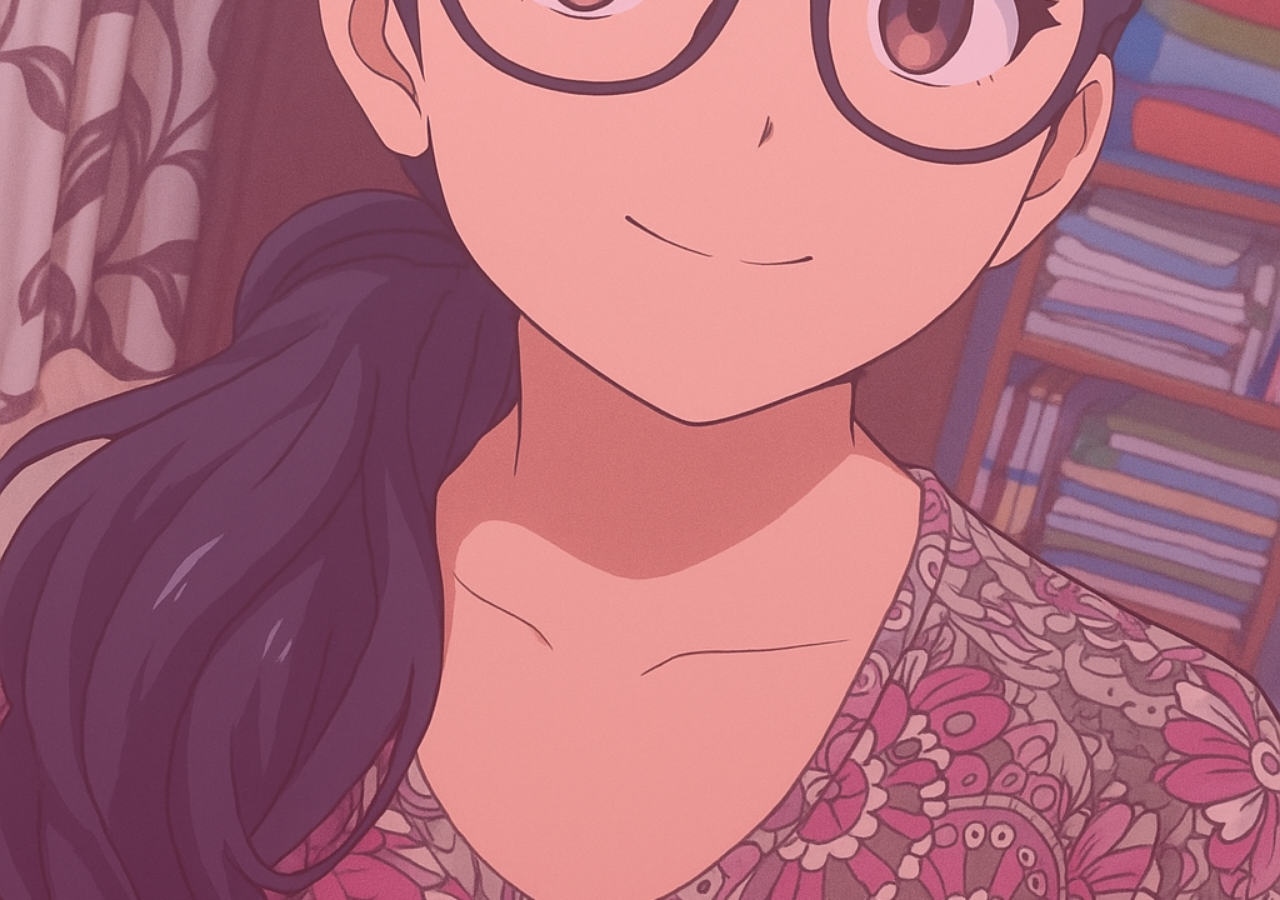
<file: Index.html>
<!DOCTYPE html>
<html>
<head>
    <title>MyJaanAnshi</title>
    <link rel="stylesheet" href="style.css">
</head>
<body>

<div class="container">
    <h1>Welcome MyJaanAnshi 💜</h1>

    <p>
        This little space is created just for you.
        A small surprise, made with love and sincerity.
        Today is not just another day —
        it is the day someone truly special was born.
    </p>

    <a href="wish.html" class="button">Continue</a>

    <div class="footer">A Special Day • Made With Heart</div>
</div>

</body>
</html>
</file>
<file: style.css>
@font-face { font-family: 'Signatra'; src: url('Signatra.ttf') format('opentype'); }
@font-face { font-family: 'BerlinSmallCaps'; src: url('BerlinSmallCaps.ttf') format('truetype'); }

body {
    margin: 0; padding: 0; min-height: 100vh;
    background: linear-gradient(rgba(255, 105, 180, 0.3), rgba(219, 39, 119, 0.3)), url("file_00000000f42c620a987754adeca98283.png");
    background-size: cover; background-position: center; background-attachment: fixed;
    display: flex; flex-direction: column; align-items: center; justify-content: center; overflow-x: hidden;
}

#password-overlay {
    position: fixed; top: 0; left: 0; width: 100%; height: 100%; background: #fff0f5; 
    display: flex; flex-direction: column; align-items: center; justify-content: center; z-index: 100000;
}

.container { width: 100%; display: none; flex-direction: column; align-items: center; justify-content: center; padding: 20px; box-sizing: border-box; }
.content-box { background: white; padding: 25px 15px; border-radius: 30px; width: 88%; max-width: 350px; box-shadow: 0 15px 45px rgba(0,0,0,0.2); text-align: center; position: relative; display: flex; flex-direction: column; align-items: center; }

/* --- FIX: INITIAL HIDE (Text animation se pehle nahi dikhega) --- */
#title, #para { 
    visibility: hidden; 
    opacity: 0; 
}

#title { font-family: 'Signatra', serif; font-size: 36px; color: black; position: relative; margin: 0 auto 20px auto; }
#title::after { content: ""; position: absolute; left: 0; bottom: -5px; height: 3px; width: 0; background: black; transition: width 0.8s ease; }
#title.underline-grow::after { width: 100%; }

#para { font-family: 'BerlinSmallCaps', sans-serif; font-size: 18px; color: black; line-height: 1.6; text-align: center; width: 100%; margin-bottom: 10px; }

.reveal-span { display: inline-block; opacity: 0; transform: translateY(10px); transition: opacity 0.3s ease, transform 0.3s ease; white-space: pre; color: black; }
.reveal-span.reveal { opacity: 1 !important; transform: translateY(0) !important; visibility: visible !important; }

.button { margin-top: 25px; padding: 12px 30px; background: #ff4d6d; color: white !important; text-decoration: none; border-radius: 50px; font-family: 'BerlinSmallCaps', sans-serif; font-size: 18px; font-weight: bold; border: none; cursor: pointer; display: inline-block; opacity: 0; transform: translateY(25px); transition: opacity 0.6s ease, transform 0.3s cubic-bezier(0.175, 0.885, 0.32, 1.275); }
.button.show-btn { opacity: 1 !important; transform: translateY(0) !important; }

.footer { margin-top: 30px; color: black; font-family: 'BerlinSmallCaps', sans-serif; font-size: 20px; font-weight: 900; text-align: center; width: 100%; }
.footer::after { content: ""; display: block; width: 70%; height: 3px; background: black; margin: 5px auto 0 auto; }
</file>
